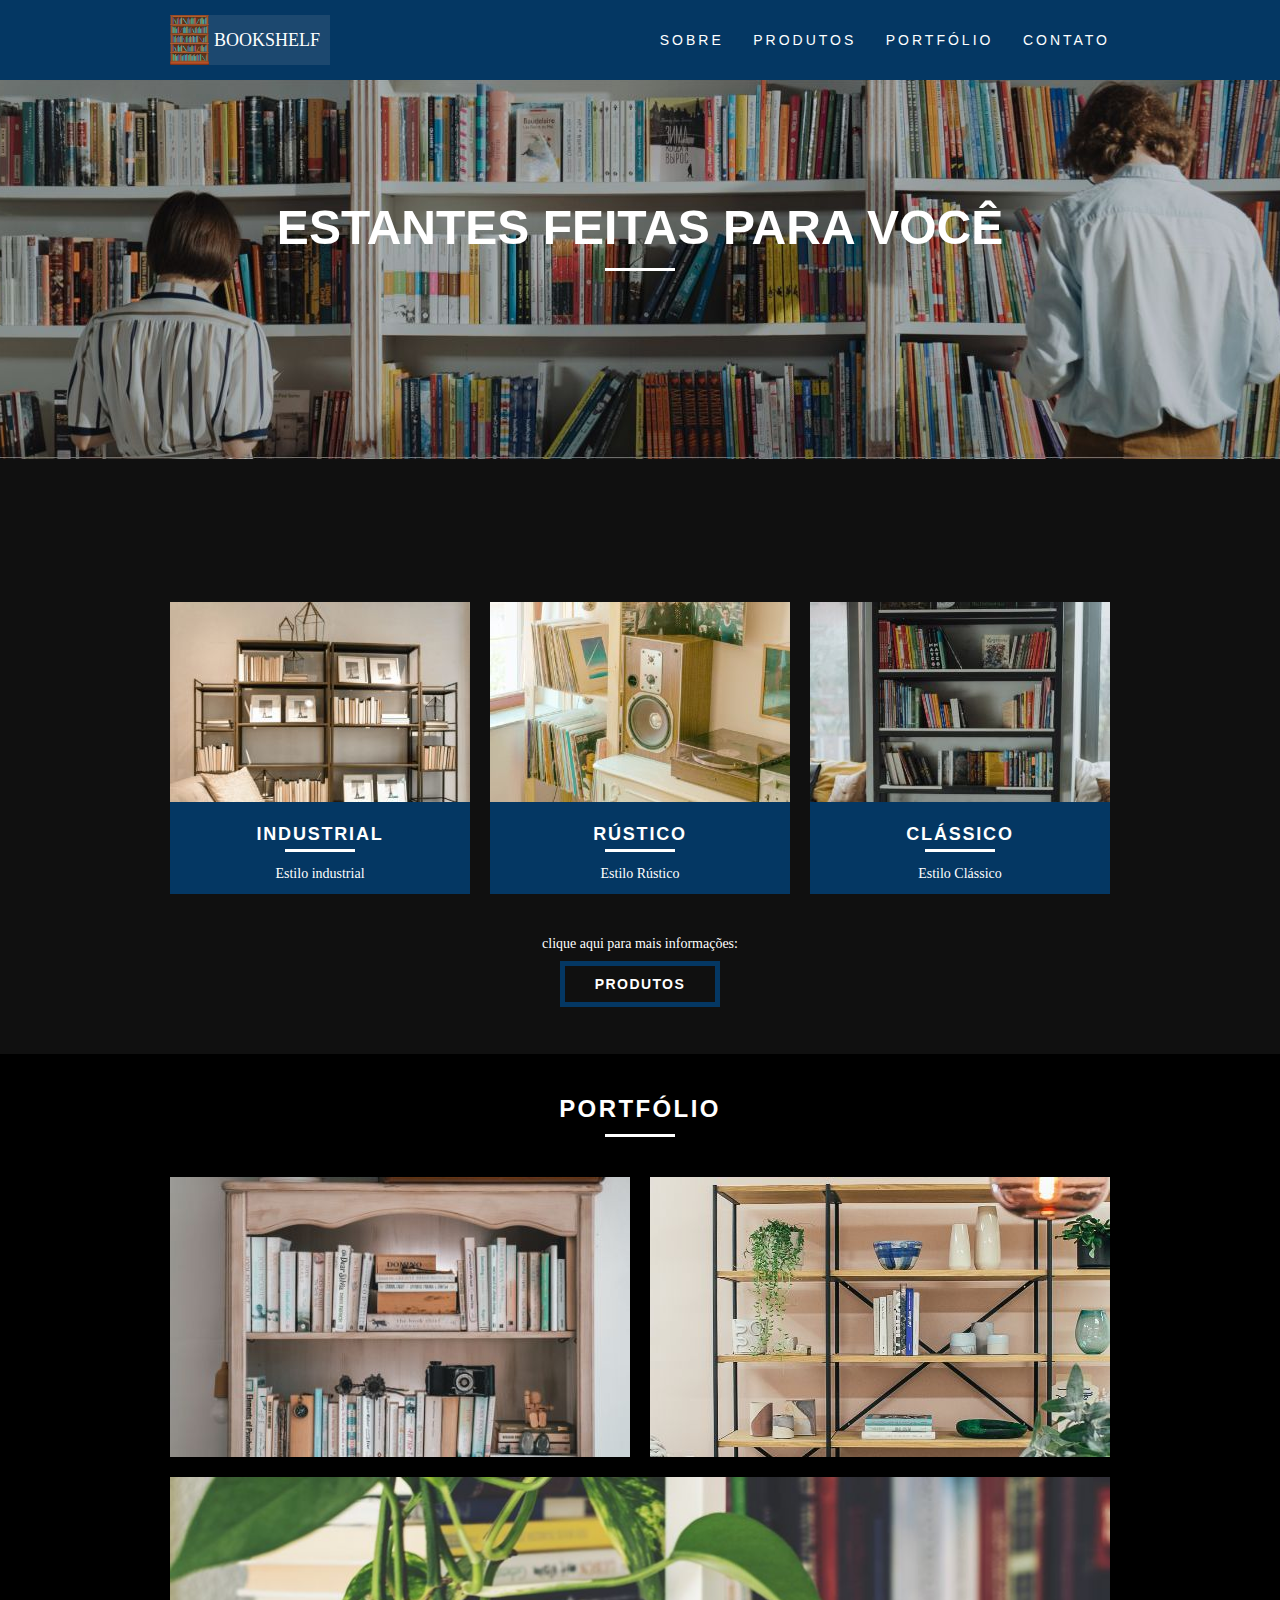
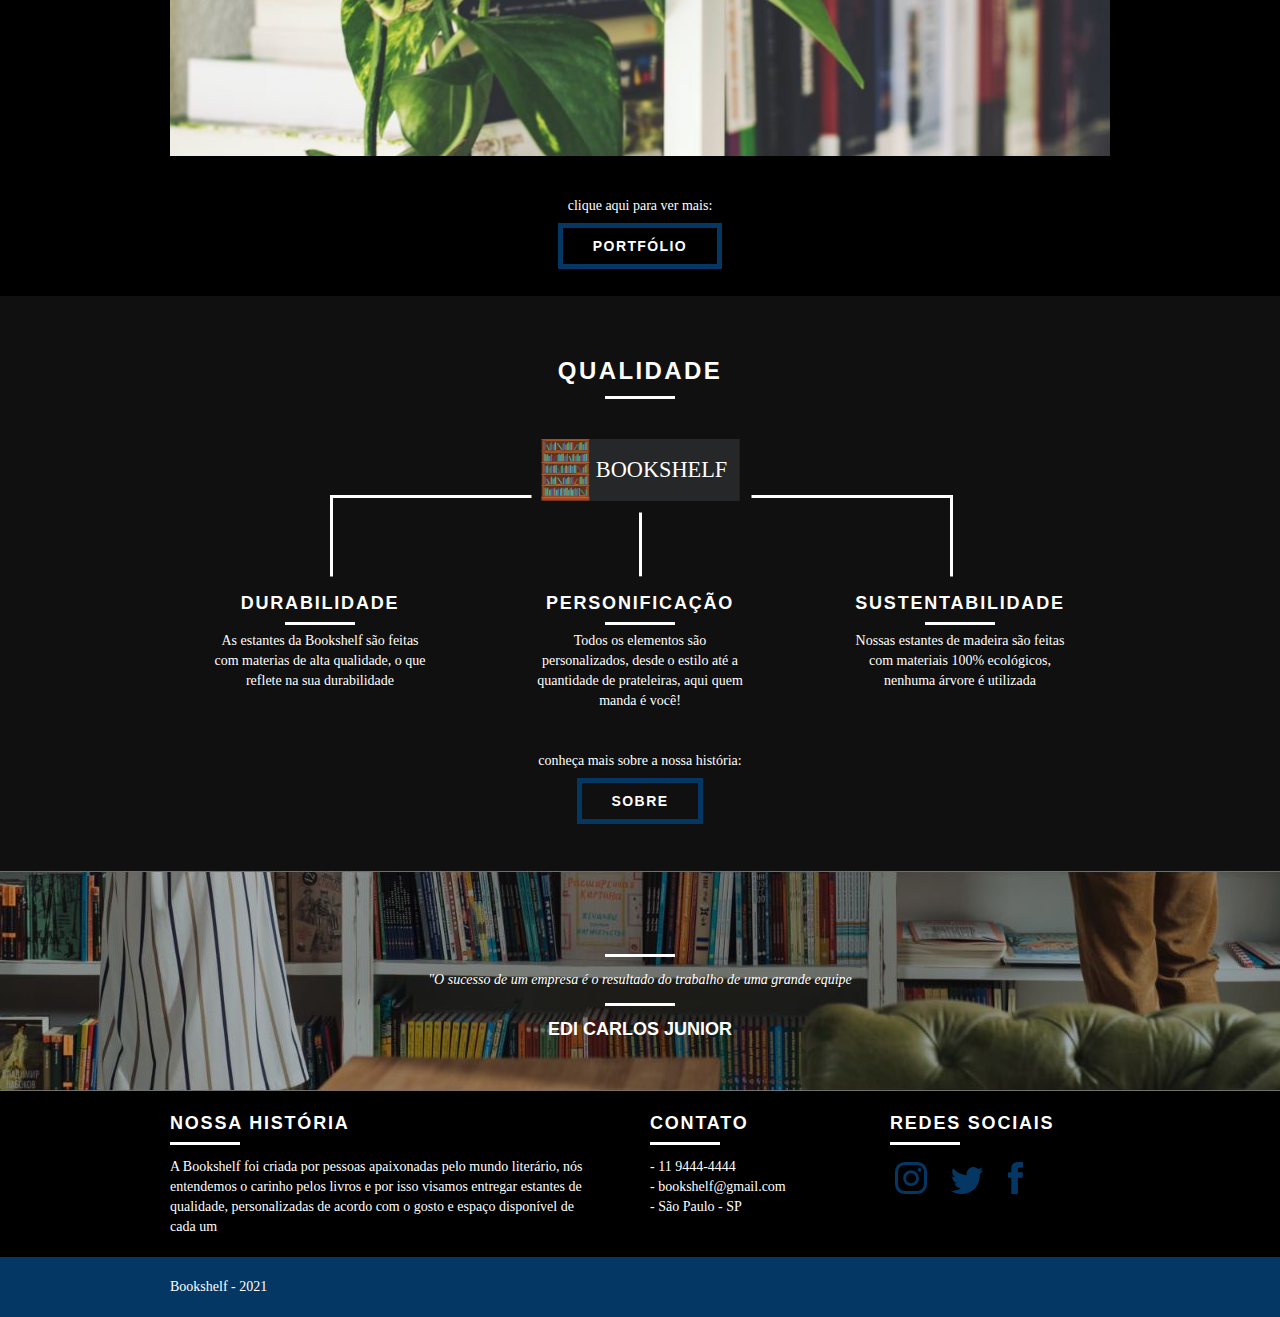
<file: index.html>
<!DOCTYPE html>
<html lang="pt-br">
<head>
    <meta charset="UTF-8">
    <title>Bookshelf - Estantes Personalizadas</title>
    <meta name="description" content="Aqui na Bookshelf você pode encomendar sua estante personalizada do seu jeitinho">
    
    <meta property="og:type" content="website"/>
    <meta property="og:title" content="Bookshelf - Estantes Personalizadas"/>"
    <meta property="og:description" content="Aqui na Bookshelf você pode encomendar sua estante personalizada do seu jeitinho"/>
    
    <meta name="viewport" content="width=device-width, inicial-scale=1">
    
    <link rel="shortcut icon" href="favicon.ico">

    <link rel="stylesheet" href="./css/style.css"/>
    <script>document.documentElement.classList.add("js");</script>
</head>
<body>
    <header class="header">
        <div class="container">
            <a href="index.html" class="grid-4">
             <img src="img/marca.svg" alt="Logo Bookshelf">
            </a>
            <nav class="grid-12 menu">
                <ul>
                    <li><a href="sobre.html">Sobre</a></li>
                    <li><a href="produtos.html">Produtos</a></li>
                    <li><a href="portfolio.html">Portfólio</a></li>
                    <li><a href="contato.html">Contato</a></li>
                </ul>
            </nav>
        </div>
    </header>
    <section class="introducao">
        <div class="container">
            <h1 data-anime="400">ESTANTES FEITAS PARA VOCÊ</h1>
            <a href="produtos.html" class="btn" data-anime="800">Orçamento</a>
        </div>
    </section>

    <section class="produ container">
        <h2 class="subtitulo" data-anime="1200">Produtos</h2>
            <ul class="produtosLista">
                <li class="grid-1-3">
                    <div class="produtosIcone">
                    <img src="img/home/industrial.jpg" alt="industrial">
                    </div>
                    <h3>Industrial</h3>
                    <p>Estilo industrial</p>
                </li>

                <li class="grid-1-3">
                    <div class="produtosIcone">
                    <img src="img/home/rustica3.jpg" alt="industrial">
                    </div>
                    <h3>Rústico</h3>
                    <p>Estilo Rústico</p>
                </li>

                <li class="grid-1-3">
                    <div class="produtosIcone">
                    <img src="img/home/classica2.jpg" alt="industrial">
                    </div>
                    <h3>Clássico</h3>
                    <p>Estilo Clássico</p>
                </li>
            </ul>
            <div class="fraseCall">
                <p>clique aqui para mais informações:</p>
                <a href="produtos.html" class="btn b2">Produtos</a>
            </div>
    </section>

    <section class="portfolio">
        <div class="container">
            <h2 class="subtitulo">Portfólio</h2>
            <ul>
                <li class="grid-8">
                    <img src="img/home/classica1.jpg" alt="Estante Clássica">
                </li>

                <li class="grid-8">
                    <img src="img/home/rustica2.jpg" alt="Estante Industrial">
                </li>

                <li class="imgEnd grid-16">
                    <img src="img/home/transition.jpg" alt="Estante Rústica">
                </li>
            </ul>
            <div class="fraseCall">
                <p>clique aqui para ver mais:</p>
                <a href="portfolio.html" class="btn b2">Portfólio</a>
            </div>
        </div>
    </section>

    <section class="qualidade container">
        <h2 class="subtitulo">qualidade</h2>
        <img src="img/marca.svg" class="logo2" alt="logo Bookshelf">
        <ul class="qualidadeLista">
            <li class="grid-1-3">
                <h3>Durabilidade</h3>
                <p>As estantes da Bookshelf são feitas com materias de alta qualidade, o que reflete na sua durabilidade</p>
            </li>
            <li class="grid-1-3">
                <h3>Personificação</h3>
                <p>Todos os elementos são personalizados, desde o estilo até a quantidade de prateleiras, aqui quem manda é você!</p>
            </li>
            <li class="grid-1-3">
                <h3>Sustentabilidade</h3>
                <p>Nossas estantes de madeira são feitas com materiais 100% ecológicos, nenhuma árvore é utilizada</p>
            </li>
        </ul>
        <div class="fraseCall">
            <p>conheça mais sobre a nossa história:</p>
            <a href="sobre.html" class="btn b2">Sobre</a>
        </div>
    </section>

    <section class="quebra">
        <blockquote class="quote container">
            <p>"O sucesso de um empresa é o resultado do trabalho de uma grande equipe</p>
            <cite>Edi Carlos Junior</cite>
        </blockquote>
    </section>

    <footer>
        <div class="footer">
            <div class="container">
                <div class="grid-8 historia">
                    <h3>Nossa História</h3>
                    <p>A Bookshelf foi criada por pessoas apaixonadas pelo mundo literário, nós entendemos o carinho pelos livros e por isso visamos entregar estantes de qualidade, personalizadas de acordo com o gosto e espaço disponível de cada um</p>
                </div>
                <div class="grid-4 contato">
                    <h3>Contato</h3>
                    <ul>
                        <li>- 11 9444-4444</li>
                        <li>- bookshelf@gmail.com</li>
                         <li>- São Paulo - SP</li>
                     </ul>
                 </div>

                 <div class="grid-4 rede">
                    <h3>Redes Sociais</h3>
                    <ul>
                         <li><a href="http://instagram.com" target="_blank"><img src="img/instagram.svg" alt="Instagram"></a></li>
                         <li><a href="http://twitter.com" target="_blank"><img src="img/twitter.svg" alt="Twitter"></a></li>
                         <li><a href="http://facebook.com" target="_blank"><img src="img/facebook.svg" alt="IFacebook"></a></li>
                    </ul>
                 </div>
            </div>
        </div>

        <div class="footerEnd">
            <div class="container">
                <p class="grid-16">Bookshelf - 2021</p>
            </div>
        </div>
    </footer>

    <script src="./js/simple-anime.js"></script>
    <script src="./js/script.js"></script>
</body>
</html>
</file>
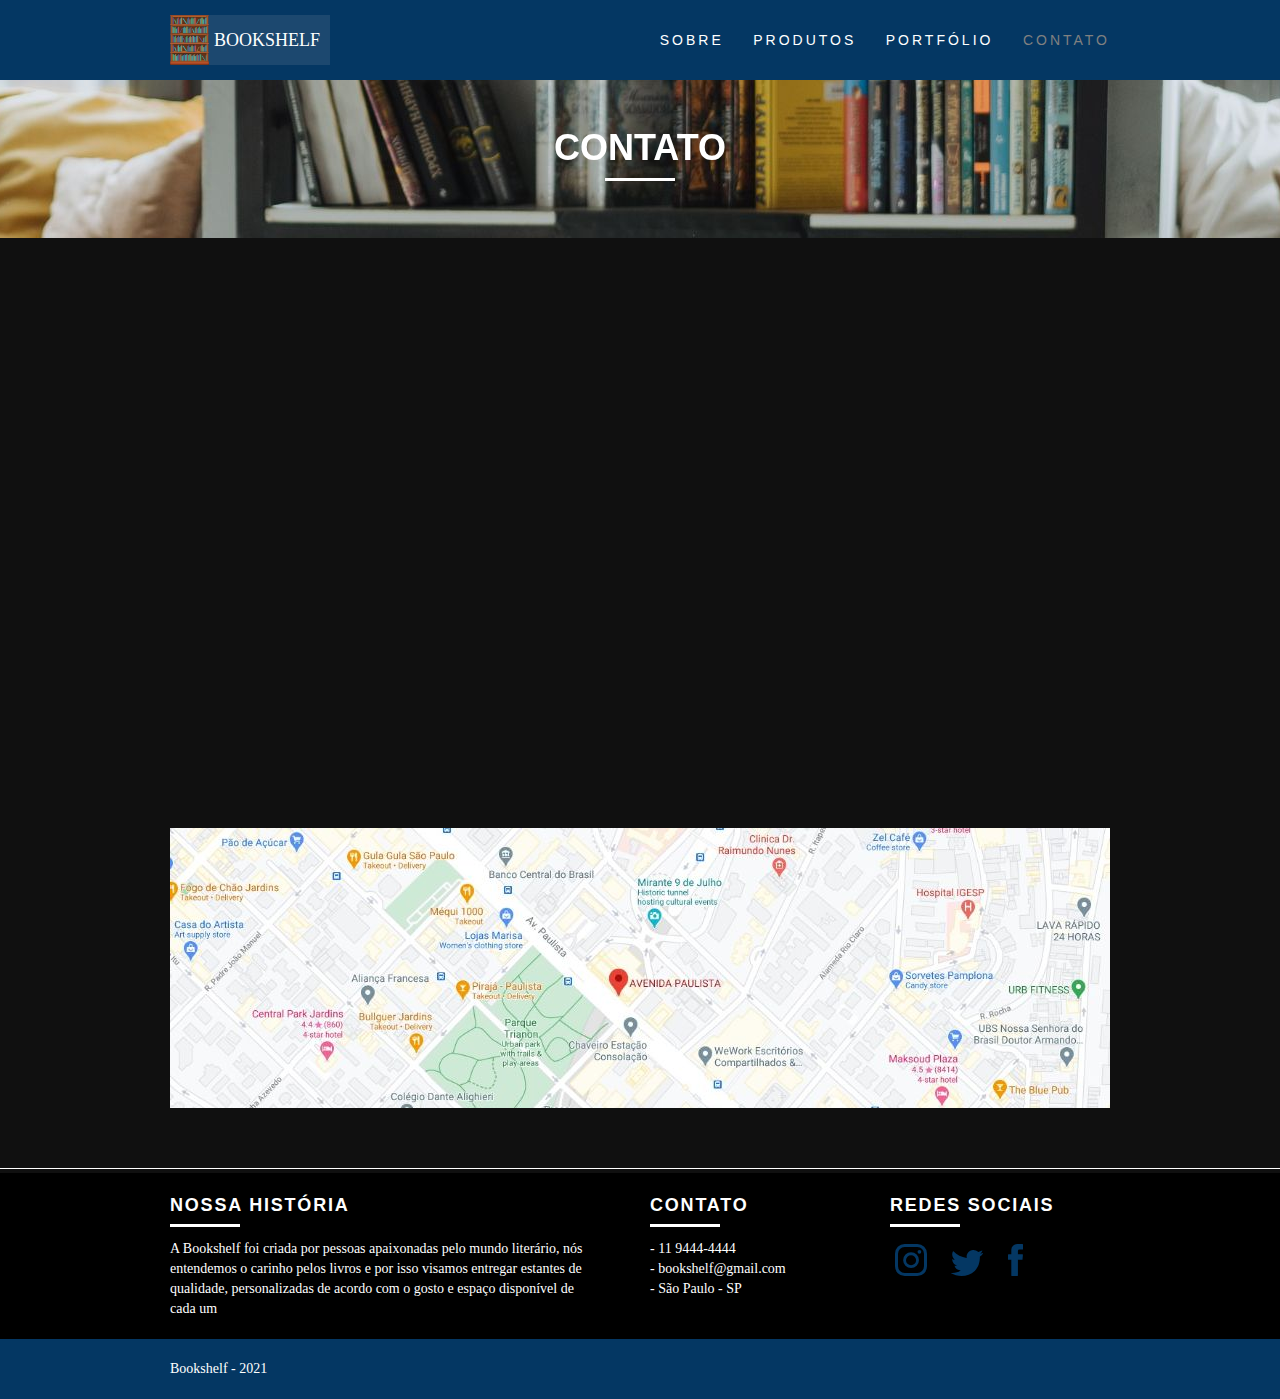
<file: contato.html>
<!DOCTYPE html>
<html lang="pt-br">
<head>
    <meta charset="UTF-8">
    <title>Bookshelf - Contato</title>

    <meta name="description" content="Aqui na Bookshelf você pode encomendar sua estante personalizada do seu jeitinho">
    
    <meta property="og:type" content="website"/>
    <meta property="og:title" content="Bookshelf - Estantes Personalizadas"/>"
    <meta property="og:description" content="Aqui na Bookshelf você pode encomendar sua estante personalizada do seu jeitinho"/>
    
    <meta name="viewport" content="width=device-width, inicial-scale=1">
    
    <link rel="shortcut icon" href="favicon.ico">
    
    <link rel="stylesheet" href="css/style.css"/>
    <script>document.documentElement.classList.add("js");</script>
</head>
<body>
    <header class="header">
        <div class="container">
            <a href="index.html" class="grid-4">
             <img src="img/marca.svg" alt="Logo Bookshelf">
            </a>
            <nav class="grid-12 menu">
                <ul>
                    <li><a href="sobre.html">Sobre</a></li>
                    <li><a href="produtos.html">Produtos</a></li>
                    <li><a href="portfolio.html">Portfólio</a></li>
                    <li><a href="contato.html" class="on">Contato</a></li>
                </ul>
            </nav>
        </div>
    </header>
    <section class="introducaoInterna">
        <div class="container">
            <h1 data-anime="400">CONTATO</h1>
        </div>
    </section>

<section class="contact container" data-anime="800">
        <form id="formOrc" class="contatoForm grid-8">
            <label for="nome">Nome</label>
            <input type="text" id="nome">

            <label for="email">E-mail</label>
            <input type="email" id="email">

            <label for="telefone">Telefone</label>
            <input type="text" id="telefone">

            <label for="mensagem">Mensagem</label>
            <textarea id="mensagem"></textarea>

            <button type="submit" class="btn"> Enviar</button>
        </form>
        <div class="Dados grid-8">
            <h3>Dados</h3>
            <span>+55 11 9444-4444</span>
            <span class="spanEmail">bookshelf@gmail.com</span>

           <span>Avenida Paulista</span>
           <span class="sp">São Paulo - SP - Brasil</span>

           <h3>Redes Sociais</h3>
           <ul>
                <li><a href="http://instagram.com" target="_blank"><img src="img/instagram.svg" alt="Instagram"></a></li>
                <li><a href="http://twitter.com" target="_blank"><img src="img/twitter.svg" alt="Twitter"></a></li>
                <li><a href="http://facebook.com" target="_blank"><img src="img/facebook.svg" alt="IFacebook"></a></li>
           </ul>
        </div>
</section>

    <section class="container mapa">
        <a href="https://www.google.com.br/maps" target="_blank" class="grid-16"><img src="img/contato/maps.jpg" alt="Localização Bookshelf"></a>
    </section>

    <footer class="line">
        <div class="footer">
            <div class="container">
                <div class="grid-8 historia">
                    <h3>Nossa História</h3>
                    <p>A Bookshelf foi criada por pessoas apaixonadas pelo mundo literário, nós entendemos o carinho pelos livros e por isso visamos entregar estantes de qualidade, personalizadas de acordo com o gosto e espaço disponível de cada um</p>
                </div>
                <div class="grid-4 contato">
                    <h3>Contato</h3>
                    <ul>
                        <li>- 11 9444-4444</li>
                        <li>- bookshelf@gmail.com</li>
                         <li>- São Paulo - SP</li>
                     </ul>
                 </div>

                 <div class="grid-4 rede">
                    <h3>Redes Sociais</h3>
                    <ul>
                         <li><a href="http://instagram.com" target="_blank"><img src="img/instagram.svg" alt="Instagram"></a></li>
                         <li><a href="http://twitter.com" target="_blank"><img src="img/twitter.svg" alt="Twitter"></a></li>
                         <li><a href="http://facebook.com" target="_blank"><img src="img/facebook.svg" alt="IFacebook"></a></li>
                    </ul>
                 </div>
            </div>
        </div>

        <div class="footerEnd">
            <div class="container">
                <p class="grid-16">Bookshelf - 2021</p>
            </div>
        </div>
    </footer>

    
    <script src="./js/simple-anime.js"></script>
    <script src="./js/script.js"></script>
</body>
</html>
</file>
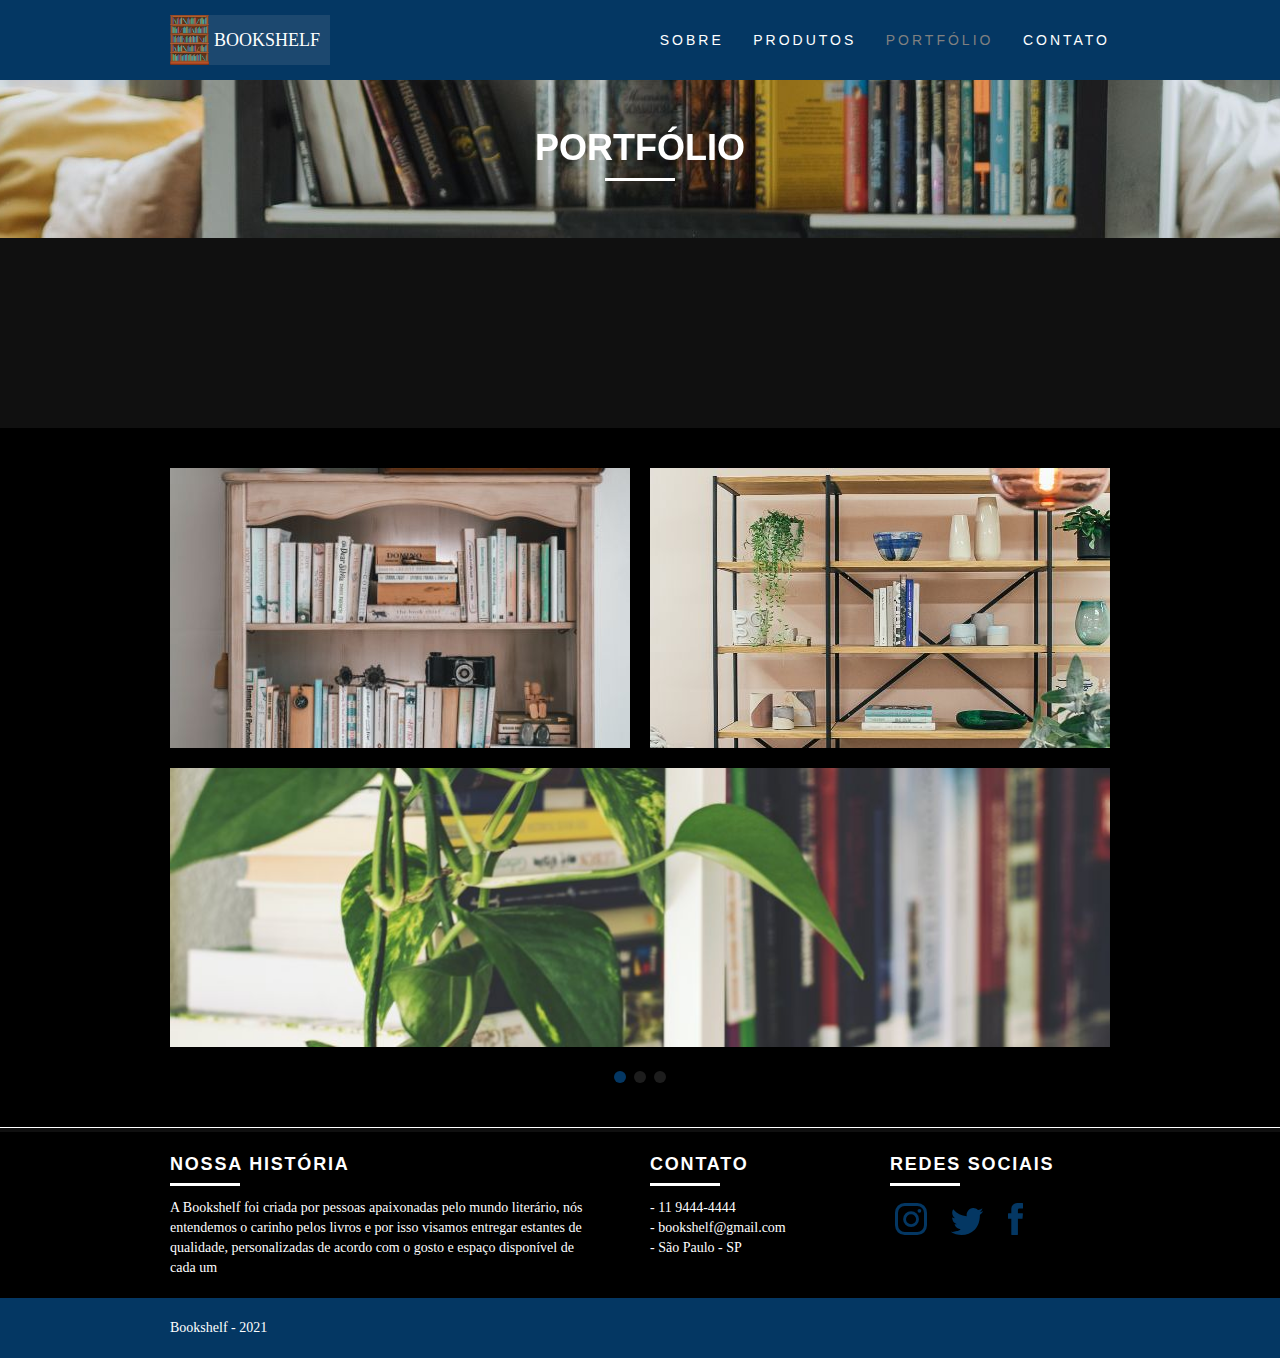
<file: portfolio.html>
<!DOCTYPE html>
<html lang="pt-br">
<head>
    <meta charset="UTF-8">
    <title>Bookshelf - Portfólio</title>

    <meta name="description" content="Aqui na Bookshelf você pode encomendar sua estante personalizada do seu jeitinho">
    
    <meta property="og:type" content="website"/>
    <meta property="og:title" content="Bookshelf - Estantes Personalizadas"/>"
    <meta property="og:description" content="Aqui na Bookshelf você pode encomendar sua estante personalizada do seu jeitinho"/>
    
    <meta name="viewport" content="width=device-width, inicial-scale=1">
    
    <link rel="shortcut icon" href="favicon.ico">


    <link rel="stylesheet" href="css/style.css"/>
    <script>document.documentElement.classList.add("js");</script>
</head>
<body>
    <header class="header">
        <div class="container">
            <a href="index.html" class="grid-4">
             <img src="img/marca.svg" alt="Logo Bookshelf">
            </a>
            <nav class="grid-12 menu">
                <ul>
                    <li><a href="sobre.html">Sobre</a></li>
                    <li><a href="produtos.html">Produtos</a></li>
                    <li><a href="portfolio.html" class="on">Portfólio</a></li>
                    <li><a href="contato.html">Contato</a></li>
                </ul>
            </nav>
        </div>
    </header>
    <section class="introducaoInterna">
        <div class="container">
            <h1 data-anime="400">PORTFÓLIO</h1>
        </div>
    </section>

    <section class="container" data-slide="quote" data-anime="800">
        <blockquote class="frase">
            <p>"As estantes tem alta qualidade, são realmente personalizáveis e o atendimento é sempre excelente!"</p>
            <cite>Barbaba</cite>
        </blockquote>

        <blockquote class="frase">
            <p>"Já encomendei várias estantes com a Bookshelf e não tenho do que reclamar! Já estou me organizando para comprar mais, adoro a ideia da empresa."</p>
            <cite>Alan</cite>
        </blockquote>

        <blockquote class="frase">
            <p>"Tenho 2 estantes clássicas e amo demais! A qualidade é maravilhosa e duram mesmo, não são fracas ou moles como aquelas mais baratinhas que se encontra por aí"</p>
            <cite>Steve</cite>
        </blockquote>
    </section>

    <section class="portfolio port">
        <div class="container" data-slide="portfolio">
            <ul>
                <li class="grid-8">
                    <img src="img/home/classica1.jpg" alt="Estante Clássica">
                </li>

                <li class="grid-8">
                    <img src="img/home/rustica2.jpg" alt="Estante Industrial">
                </li>

                <li class="imgEnd grid-16">
                    <img src="img/home/transition.jpg" alt="Estante Rústica">
                </li>
            </ul>

            <ul>
                <li class="grid-8">
                    <img src="img/home/rustica2.jpg" alt="Estante Industrial">
                </li>

                <li class="grid-8">
                    <img src="img/home/classica1.jpg" alt="Estante Clássica">
                </li>

                <li class="imgEnd grid-16">
                    <img src="img/home/transition.jpg" alt="Estante Rústica">
                </li>
            </ul>

            <ul>
                <li class="grid-8">
                    <img src="img/home/classica1.jpg" alt="Estante Clássica">
                </li>

                <li class="grid-8">
                    <img src="img/home/rustica2.jpg" alt="Estante Rústica">
                </li>

                <li class="imgEnd grid-16">
                    <img src="img/produtos/classica2.jpg" alt="Estante Industrial">
                </li>
            </ul>
        </div>
    </section>


    <footer class="line">
        <div class="footer">
            <div class="container">
                <div class="grid-8 historia">
                    <h3>Nossa História</h3>
                    <p>A Bookshelf foi criada por pessoas apaixonadas pelo mundo literário, nós entendemos o carinho pelos livros e por isso visamos entregar estantes de qualidade, personalizadas de acordo com o gosto e espaço disponível de cada um</p>
                </div>
                <div class="grid-4 contato">
                    <h3>Contato</h3>
                    <ul>
                        <li>- 11 9444-4444</li>
                        <li>- bookshelf@gmail.com</li>
                         <li>- São Paulo - SP</li>
                     </ul>
                 </div>

                 <div class="grid-4 rede">
                    <h3>Redes Sociais</h3>
                    <ul>
                         <li><a href="http://instagram.com" target="_blank"><img src="img/instagram.svg" alt="Instagram"></a></li>
                         <li><a href="http://twitter.com" target="_blank"><img src="img/twitter.svg" alt="Twitter"></a></li>
                         <li><a href="http://facebook.com" target="_blank"><img src="img/facebook.svg" alt="IFacebook"></a></li>
                    </ul>
                 </div>
            </div>
        </div>

        <div class="footerEnd">
            <div class="container">
                <p class="grid-16">Bookshelf - 2021</p>
            </div>
        </div>
    </footer>
    
    <script src="./js/simple-anime.js"></script>
    <script src="./js/simple-slide.js"></script>
    <script src="./js/script.js"></script>
</body>
</html>
</file>
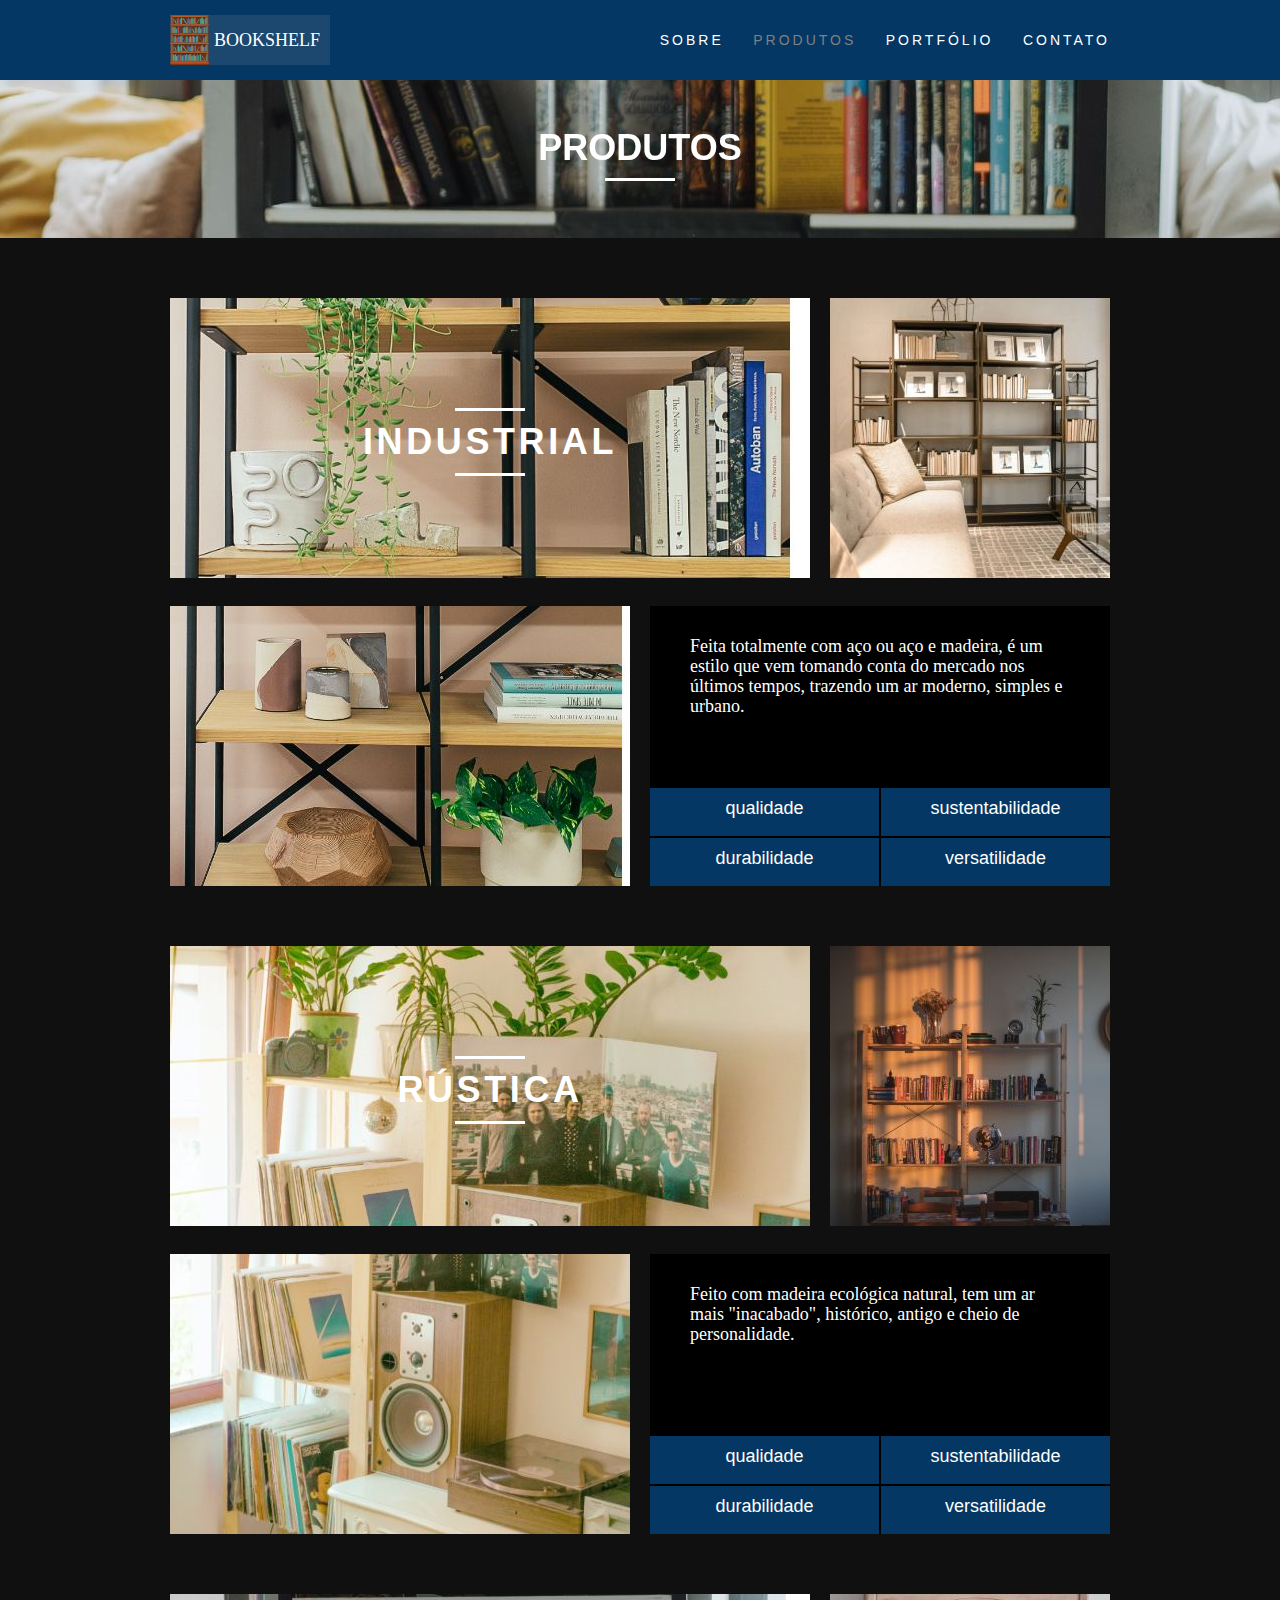
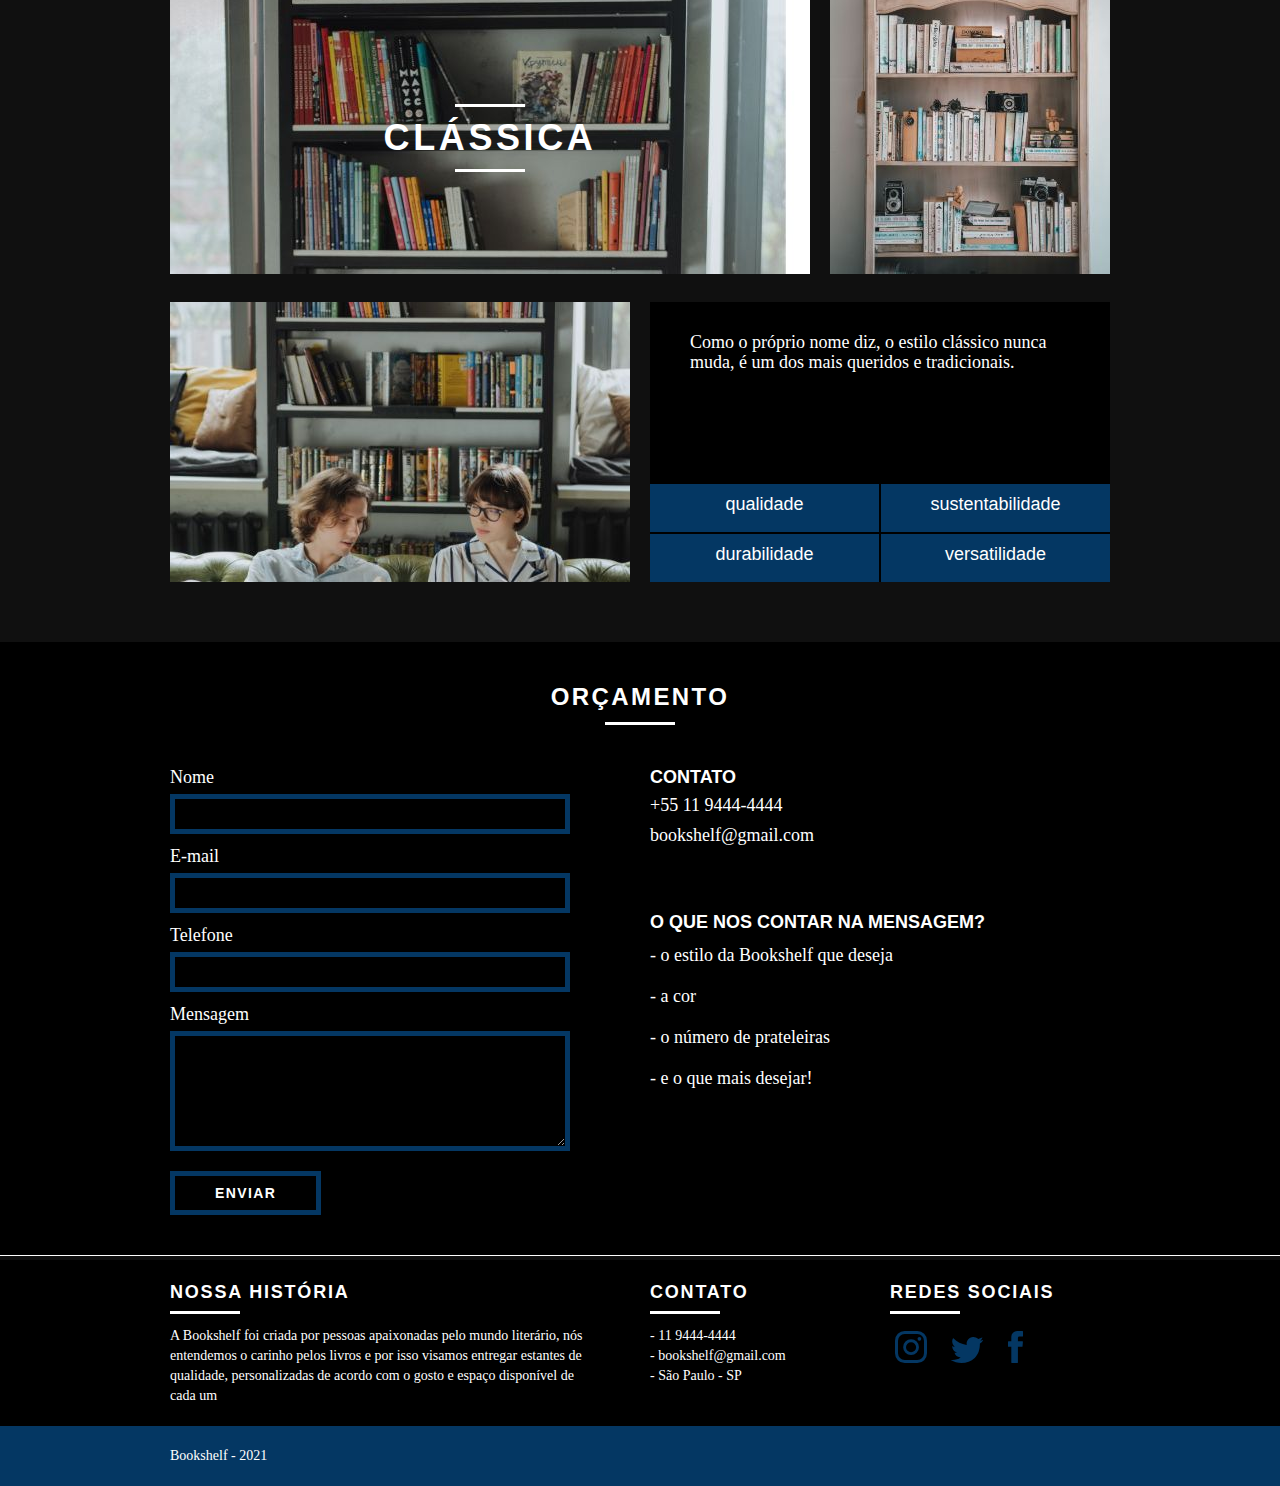
<file: produtos.html>
<!DOCTYPE html>
<html lang="pt-br">
<head>
    <meta charset="UTF-8">
    <title>Bookshelf - Produtos</title>

    <meta name="description" content="Aqui na Bookshelf você pode encomendar sua estante personalizada do seu jeitinho">
    
    <meta property="og:type" content="website"/>
    <meta property="og:title" content="Bookshelf - Estantes Personalizadas"/>"
    <meta property="og:description" content="Aqui na Bookshelf você pode encomendar sua estante personalizada do seu jeitinho"/>
    
    <meta name="viewport" content="width=device-width, inicial-scale=1">
    
    <link rel="shortcut icon" href="favicon.ico">

    <link rel="stylesheet" href="css/style.css"/>
    <script>document.documentElement.classList.add("js");</script>
</head>
<body>
    <header class="header">
        <div class="container">
            <a href="index.html" class="grid-4">
             <img src="img/marca.svg" alt="Logo Bookshelf">
            </a>
            <nav class="grid-12 menu">
                <ul>
                    <li><a href="sobre.html">Sobre</a></li>
                    <li><a href="produtos.html" class="on">Produtos</a></li>
                    <li><a href="portfolio.html">Portfólio</a></li>
                    <li><a href="contato.html">Contato</a></li>
                </ul>
            </nav>
        </div>
    </header>
    <section class="introducaoInterna">
        <div class="container">
            <h1 data-anime="400">PRODUTOS</h1>
        </div>
    </section>

   <section class="container prod">
        <div class="grid-11">
            <img src="img/produtos/rustica.jpg" alt="industrial 1">
            <h2>Industrial</h2>
        </div>
        <div class="grid-5 ind1">
            <img src="img/produtos/industrial.jpg" alt="industrial 2">
        </div>
        <div class="grid-8 ind2">
            <img src="img/produtos/rustica-1.jpg" alt="industrial 2">
        </div>
        <div class="grid-8 ind3">
            <p>Feita totalmente com aço ou aço e madeira, é um estilo que vem tomando conta do mercado nos últimos tempos, trazendo um ar moderno, simples e urbano.</p>
        <ul>
            <li>qualidade</li>
            <li>sustentabilidade</li>
            <li>durabilidade</li>
            <li>versatilidade</li>
        </ul>
        </div>
   </section>

<section class="container prod">
    <div class="grid-11">
        <img src="img/produtos/rustica3.jpg" alt="rústica 1">
        <h2>Rústica</h2>
    </div>
    <div class="grid-5 ind1">
        <img src="img/produtos/rustica4.jpg" alt="rústica 2">
    </div>
    <div class="grid-8 ind2">
        <img src="img/produtos/rustica-2.jpg" alt="rústica 2">
    </div>
    <div class="grid-8 ind3">
        <p>Feito com madeira ecológica natural, tem um ar mais "inacabado", histórico, antigo e cheio de personalidade.</p>
    <ul>
        <li>qualidade</li>
        <li>sustentabilidade</li>
        <li>durabilidade</li>
        <li>versatilidade</li>
    </ul>
    </div>
</section>

<section class="container prod">
    <div class="grid-11">
        <img src="img/produtos/classica-1.jpg" alt="clássica 1">
        <h2>Clássica</h2>
    </div>
    <div class="grid-5 ind1">
        <img src="img/produtos/classica1.jpg" alt="clássica 2">
    </div>
    <div class="grid-8 ind2">
        <img src="img/produtos/classica-2.jpg" alt="clássica 2">
    </div>
    <div class="grid-8 ind3">
        <p>Como o próprio nome diz, o estilo clássico nunca muda, é um dos mais queridos e tradicionais.</p>
    <ul>
        <li>qualidade</li>
        <li>sustentabilidade</li>
        <li>durabilidade</li>
        <li>versatilidade</li>
    </ul>
    </div>
</section>

<section class="orcamento">
    <div class="container">
        <h2 class="subtitulo">Orçamento</h2>
        <form id="formOrc" class=" form grid-8">
            <label for="nome">Nome</label>
            <input type="text" id="nome">

            <label for="email">E-mail</label>
            <input type="email" id="email">

            <label for="telefone">Telefone</label>
            <input type="text" id="telefone">

            <label for="mensagem">Mensagem</label>
            <textarea id="mensagem"></textarea>

            <button type="submit" class="btn"> Enviar</button>
        </form>
        <div class="dados grid-8">
            <h3>Contato</h3>
            <span>+55 11 9444-4444</span>
            <span class="spanEmail">bookshelf@gmail.com</span>

            <h3>O que nos contar na mensagem?</h3>
           <ul>
               <Li>- o estilo da Bookshelf que deseja</Li>
               <li>- a cor</li>
               <li>- o número de prateleiras</li>
               <li>- e o que mais desejar!</li>
           </ul>
        </div>
    </div>
</section>
    <footer class="line">
        <div class="footer">
            <div class="container">
                <div class="grid-8 historia">
                    <h3>Nossa História</h3>
                    <p>A Bookshelf foi criada por pessoas apaixonadas pelo mundo literário, nós entendemos o carinho pelos livros e por isso visamos entregar estantes de qualidade, personalizadas de acordo com o gosto e espaço disponível de cada um</p>
                </div>
                <div class="grid-4 contato">
                    <h3>Contato</h3>
                    <ul>
                        <li>- 11 9444-4444</li>
                        <li>- bookshelf@gmail.com</li>
                         <li>- São Paulo - SP</li>
                     </ul>
                 </div>

                 <div class="grid-4 rede">
                    <h3>Redes Sociais</h3>
                    <ul>
                         <li><a href="http://instagram.com" target="_blank"><img src="img/instagram.svg" alt="Instagram"></a></li>
                         <li><a href="http://twitter.com" target="_blank"><img src="img/twitter.svg" alt="Twitter"></a></li>
                         <li><a href="http://facebook.com" target="_blank"><img src="img/facebook.svg" alt="IFacebook"></a></li>
                    </ul>
                 </div>
            </div>
        </div>

        <div class="footerEnd">
            <div class="container">
                <p class="grid-16">Bookshelf - 2021</p>
            </div>
        </div>
    </footer>

    
    <script src="./js/simple-anime.js"></script>
    <script src="./js/script.js"></script>
</body>
</html>
</file>
<file: css/style.css>
/* ==========================================================================
   Reset
   ========================================================================== */

/**
 * Remove anchor text-decoration
 */ 

 a {
	text-decoration: none;
}

/**
 * Remove list-style
 */ 

ol, ul {
	list-style: none;
}

html, body, div, span, iframe, h1, h2, h3, h4, h5, h6, p, blockquote, a, em, img, dl, dt, dd, ol, ul, li, fieldset, form, label, legend, article, footer, header, nav, section, main {
	margin: 0;
	padding: 0;
	border: 0;
	vertical-align: baseline;
}

h1, h2, h3, h4, h5, h6, p, a, ul {
	font-size: 1em;
	font-weight: normal;
}

/*GRID*/

*, *:before, *:after {
    -webkit-box-sizing: border-box; 
    -moz-box-sizing: border-box; 
    box-sizing: border-box;
  }
  
  .container {
      width: 960px;
      margin: 0 auto;
      padding: 0px;
      position: relative;
  }
  
  .container:after, .container:before {
      content: " ";
      display: table;
  }
  
  .container:after {
      clear: both;
  }
  
  .grid-1, .grid-2, .grid-3, .grid-4, .grid-5, .grid-6, .grid-7, .grid-8, .grid-9, .grid-10, .grid-11, .grid-12, .grid-13, .grid-14, .grid-15, .grid-16, .grid-1-3 {
      float: left;
      margin-left: 10px;
      margin-right: 10px;
  }
  
  .grid-1 	{width: 40px;}
  .grid-2 	{width: 100px;}
  .grid-3 	{width: 160px;}
  .grid-4 	{width: 220px;}
  .grid-5 	{width: 280px;}
  .grid-6 	{width: 340px;}
  .grid-7 	{width: 400px;}
  .grid-8 	{width: 460px;}
  .grid-9 	{width: 520px;}
  .grid-10 	{width: 580px;}
  .grid-11 	{width: 640px;}
  .grid-12 	{width: 700px;}
  .grid-13 	{width: 760px;}
  .grid-14 	{width: 820px;}
  .grid-15 	{width: 880px;}
  .grid-16 	{width: 940px;}
  .grid-1-3	{width: 300px;}
  
  @media only screen and (min-width: 788px) and (max-width: 979px) {
      .container {
          width: 768px;
      }
  
  .grid-1 	{width: 28px;}
  .grid-2 	{width: 76px;}
  .grid-3 	{width: 124px;}
  .grid-4 	{width: 172px;}
  .grid-5 	{width: 220px;}
  .grid-6 	{width: 268px;}
  .grid-7 	{width: 316px;}
  .grid-8 	{width: 364px;}
  .grid-9 	{width: 412px;}
  .grid-10 	{width: 460px;}
  .grid-11 	{width: 508px;}
  .grid-12 	{width: 556px;}
  .grid-13 	{width: 604px;}
  .grid-14 	{width: 652px;}
  .grid-15 	{width: 700px;}
  .grid-16 	{width: 748px;}
  .grid-1-3	{width: 236px;}
  }
  
  @media only screen and (max-width: 787px) {
      .container {
          width: 300px;
      }
  
      .grid-1, .grid-2, .grid-3, .grid-4, .grid-5, .grid-6, .grid-7, .grid-8, .grid-9, .grid-10, .grid-11, .grid-12, .grid-13, .grid-14, .grid-15, .grid-16, .grid-1-3 {
          width: 300px;
          margin: 0 0 20px 0;
          float: none;
      }
  
  }

/*STYLE*/

body {
    font-family: Arial, Helvetica, sans-serif;
    background-color: #101010;
}

p {
    font-family: Georgia, 'Times New Roman', Times, serif;
    font-size: 14px;
    line-height: 20px;
    color: white;
}

img {
    display: block;
    max-width: 100%;
}

h1,h2,h3 {
    color: white;
}

.btn {
    border: 5px solid #043763;
    padding: 10px 30px;
    color: white;
    font-size: 14px;
    line-height: 20px;
    letter-spacing: .1em;
    text-transform: uppercase;
    font-weight: bold;
}

.btn:hover {
    background-color: #043763;
}

.subtitulo {
    font-size: 24px;
    line-height: 30px;
    font-weight: bold;
    letter-spacing: .1em;
    text-transform: uppercase;
    text-align: center;
}

.subtitulo::after {
    content: "";
    display: block;
    width: 70px;
    height: 3px;
    background-color: white;
    margin: 10px auto;
    margin-bottom: 40px;
}

.header {
    position: fixed;
    top: 0;
    width: 100%;
    background-color: #043763;
    padding: 15px 0;
    z-index: 10;
}

.menu {
    text-align: right;
}

.menu:hover {
    font-weight: bold;
}

.menu ul li {
    display: inline-block;
    margin-left: 25px;
    margin-top: 15px;
}

.menu ul li a {
    color: white;
    text-transform: uppercase;
    letter-spacing: 3px;
    font-size: 14px;
    line-height: 20px;
    padding: 10px 0;
}

.menu ul li a.on {
    color: gray;
}

.introducao {
    width: 100%;
    height: 381px;
    background: url("../img/home/fotoHeader.jpg") no-repeat center;
    background-size: cover;
    margin-top: 60px;
    text-align: center;
    padding-top: 120px;
}

.introducao h1 {
    font-size: 48px;
    line-height: 60px;
    color: white;
    font-weight: bold;
}

.introducao h1::after {
    content: "";
    display: block;
    width: 70px;
    height: 3px;
    background-color: white;
    margin: 10px auto;
    margin-bottom: 80px;
}

.introducaoInterna {
    width: 100%;
    margin-top: 60px;
    height: 160px;
    background: url("../img/sobre/classica2.jpg") no-repeat center;
    background-size: cover;
}

.introducaoInterna h1 {
    font-size: 36px;
    line-height: 40px;
    text-align: center;
    margin-top: 50px;
    color: white;
    font-weight: bold;
}

.introducaoInterna h1::after {
    content: "";
    display: block;
    width: 70px;
    height: 3px;
    background-color: white;
    margin: 10px auto;
    margin-bottom: 80px;
}

.produ {
    padding: 60px 0;
    text-align: center;
}

.produtosLista li h3 {
    font-weight: bold;
    font-size: 18px;
    line-height: 25px;
    text-transform: uppercase;
    letter-spacing: .1em;
    margin-top: 20px;
}

.produtosLista li h3::after {
    content: "";
    display: block;
    width: 70px;
    height: 3px;
    background-color: white;
    margin: 2px auto;
}

.produtosLista li p {
    padding: 10px;
}
.produtosLista li {
    background-color: #043763;
}

.fraseCall {
    padding-top: 40px;
    text-align: center;
    clear: both;
}

.fraseCall p {
    margin-bottom: 20px;
}

.portfolio {
    width: 100%;
    background-color: black;
    padding: 40px 0;
}

.imgEnd {
    margin-top: 20px;
}


.qualidade {
    padding: 60px 0;
}

.qualidade::after {
    content: "";
    width: 634px;
    height: 83px;
    display: block;
    background: url("../img/linhas.svg") no-repeat center;
    position: absolute;
    top: 199px;
    right: 162px;
    z-index: -1;
}

.qualidade img {
    margin: 0 auto;
}

.qualidadeLista li {
    text-align: center;
    padding: 0 40px;
    margin-top: 70px;
}

.qualidadeLista li h3 {
    font-weight: bold;
    font-size: 18px;
    line-height: 25px;
    text-transform: uppercase;
    letter-spacing: .1em;
    margin-top: 20px;
}

.qualidadeLista li h3::after {
    content: "";
    display: block;
    width: 70px;
    height: 3px;
    background-color: white;
    margin: 6px auto;
}

.logo2 {
    width: 199px;
    height: 62px;
}

.quebra {
    width: 100%;
    height: 220px;
    background: url("../img/home/fotoFiltroFooter.jpg") no-repeat center;
    background-size: center;
    text-align: center;
}

.quote {
    padding-top: 70px;
    color: white;
}

.quote p {
    font-style: italic;
    font-size: 14px;
    line-height: 20px;
}

.quote cite {
    font-style: normal;
    font-weight: bold;
    font-size: 18px;
    text-transform: uppercase;
}

.quote p::after, .quote p::before {
    content: "";
    display: block;
    width: 70px;
    height: 3px;
    background-color: white;
    margin: 13px auto;
}

.footer {
    width: 100%;
    background-color: black;
    padding: 20px 0;
    color: white;
}

.footer h3 {
    font-size: 18px;
    line-height: 25px;
    text-transform: uppercase;
    letter-spacing: .1em;
    font-weight: bold;
}

.footer h3:after {
    content: "";
    display: block;
    width: 70px;
    height: 3px;
    background-color: white;
    margin: 6px 0 12px 0;
}

.historia {
    padding-right: 40px;
}

.contato ul li {
    font-size: 14px;
    line-height: 20px;
    font-family: Georgia, 'Times New Roman', Times, serif;
}

.rede ul li{
    display: inline-block;
    margin-right: 10px;
}

.rede ul li a {
    display: block;
    padding: 5px;
}

.rede ul li a:hover {
    background-color: white;
}

.footerEnd {
    width: 100%;
    background-color: #043763;
    padding: 20px 0;
}

/*Slide JavaScript */
[data-slide] {
    position: relative;
  }
  [data-slide] > * {
    position: absolute;
    top: 0px;
    opacity: 0;
  }
  [data-slide] > .active {
    position: relative;
    opacity: 1;
    transition: opacity 500ms;
    z-index: 1;
  }

  /*Nav estilo*/
  .js [data-slide-nav] {
      display: block;
      text-align: center;
      margin-top: 20px;
  }

  .js [data-slide-nav] button {
    cursor: pointer;
    display: inline-block;
    width: 12px;
    height: 12px;
    margin: 4px;
    border: none;
    padding: 0px;
    border-radius: 6px;
    text-indent: -99px;
    overflow: hidden;
    background: #1d1d1d;
  }

  .js [data-slide-nav] button.active {
      background: #043763;
  }

  .js [data-anime] {
      opacity: 0;
      transform: translate3d(0, -20px, 0)
  }

  .js .anime {
    opacity: 1;
    transform: translate3d(0, 0, 0);
    transition: opacity 800ms, transform 800ms;
}

/*SOBRE*/

.missao {
    padding: 60px 0px;
    color: white;
}

.missao h2 {
    font-size: 24px;
    line-height: 30px;
    margin-bottom: 5px;
    text-transform: uppercase;
}

.missao p {
    font-size: 18px;
    line-height: 25px;
    padding-right: 60px;
}

.missao h2:after {
    content: "";
    display: block;
    width: 70px;
    height: 3px;
    background-color: white;
    margin: 6px 0 12px 0;
}

.missao ul li {
    font-family: Georgia, 'Times New Roman', Times, serif;
    font-size: 18px;
    line-height: 30px;
}

.equipe {
    padding-top: 90px;
}

.qualidade2 {
    padding: 60px 0;
    overflow: auto;
}

.qualidade2::after {
    content: "";
    width: 634px;
    height: 83px;
    display: block;
    background: url("../img/linhas.svg") no-repeat center;
    position: absolute;
    top: 105px;
    right: 162px;
    z-index: -1;
}

.qualidade2 img {
    margin: 0 auto;
}

/*PRODUTOS*/

.prod {
    padding-top: 60px;
}

.prod h2 {
    font-size: 36px;
    text-transform: uppercase;
    letter-spacing: .1em;
    text-align: center;
    font-weight: bold;
    position: relative;
    top: -160px;
    margin-bottom: -70px;
}

.prod h2::after {
    content: "";
    display: block;
    width: 70px;
    height: 3px;
    background-color: white;
    margin: 10px auto;
    margin-bottom: 40px;
}

.prod h2::before {
    content: "";
    display: block;
    width: 70px;
    height: 3px;
    background-color: white;
    margin: 10px auto;
    margin-bottom: 10px;
    margin-top: -10px;
}

.ind3 {
    background-color: black;
    height: 280px;
}

.ind3 p {

    font-size: 18px;
    line-height: 20px;
    padding: 30px 40px;
    height: 182px;
}

.ind3 ul li {
    background-color: #043763;
    color: white;
    font-size: 18px;
    line-height: 20px;
    text-align: center;
    float: left;
    width: 229px;
    height: 48px;
    padding: 10px 0;
}

.prod ul li:nth-child(even) {
    margin-left: 2px;
}

.prod ul li:nth-child(3) {
    clear: left;
}

.prod ul li:nth-child(1), .produtos ul li:nth-child(2){
    margin-bottom: 2px;
}

.orcamento {
    background-color: black;
    width: 100%;
    margin-top: 60px;
    padding: 40px;
}

.form {
    padding-right: 60px;
}

.form label{
    display: block;
    color: white;
    font-family: Georgia, 'Times New Roman', Times, serif;
    font-size: 18px;
    line-height: 25px;
    margin-bottom: 4px;
}

.form input {
    display: block;
    width: 100%;
    border: 5px solid #043763;
    background: none;
    padding: 7px 10px;
    margin-bottom: 10px;
    outline: none;
    color: white;
    font-size: 14px;
    font-family: Georgia, 'Times New Roman', Times, serif;
}

.form textarea {
    display: block;
    width: 100%;
    height: 120px;
    border: 5px solid #043763;
    background: none;
    padding: 7px 10px;
    margin-bottom: 20px;
    outline: none;
    color: white;
    font-size: 14px;
    font-family: Georgia, 'Times New Roman', Times, serif;
}

.form button {
    background: none;
    padding: 7px 40px;
    cursor: pointer;
}

.line::before {
    content: "";
    display: inline-block;
    width: 100%;
    height: 1px;
    background-color: white;
    margin-top: 50px;
}

.line {
    margin-top: -50px;
}

.orcamento {
    overflow: auto;
}

.dados {
    color: white;
}

.dados h3 {
    font-size: 18px;
    text-transform: uppercase;
    line-height: 25px;
    font-weight: bold;
}

.dados span {
    display: block;
    font-size: 18px;
    line-height: 30px;
    font-family: Georgia, 'Times New Roman', Times, serif;
}

.spanEmail {
    margin-bottom: 60px;
}

.dados ul li {
    font-family: Georgia, 'Times New Roman', Times, serif;
    font-size: 18px;
    padding: 10px 0;
}

/*PORTFÓLIO*/

.frase {
    padding: 60px 0;
    max-width: 500px;
    margin: 0 auto;
}

.frase p {
    text-align: center;
    font-family: Georgia, 'Times New Roman', Times, serif;
    font-size: 18px;
    line-height: 25px;
    font-style: italic;
    margin-bottom: 20px;
}

.frase cite {
    color: white;
    font-size: 18px;
    font-weight: bold;
    float: right;
    font-style: normal;
}

.line::before {
    content: "";
    display: inline-block;
    width: 100%;
    height: 1px;
    background-color: white;
    margin-top: 50px;
}

.line {
    margin-top: -50px;
}

.port {
    overflow: auto;
}

/*CONTATO*/

.contact {
    margin-top: 60px;
    padding: 40px;
}

.contatoForm {
    padding-right: 60px;
}

.contatoForm label{
    display: block;
    color: white;
    font-family: Georgia, 'Times New Roman', Times, serif;
    font-size: 18px;
    line-height: 25px;
    margin-bottom: 4px;
}

.contatoForm input {
    display: block;
    width: 100%;
    border: 5px solid #043763;
    background: none;
    padding: 7px 10px;
    margin-bottom: 10px;
    outline: none;
    color: white;
    font-size: 14px;
    font-family: Georgia, 'Times New Roman', Times, serif;
}

.contatoForm textarea {
    display: block;
    width: 100%;
    height: 120px;
    border: 5px solid #043763;
    background: none;
    padding: 7px 10px;
    margin-bottom: 20px;
    outline: none;
    color: white;
    font-size: 14px;
    font-family: Georgia, 'Times New Roman', Times, serif;
}

.contatoForm button {
    background: none;
    padding: 7px 40px;
    cursor: pointer;
}

.line::before {
    content: "";
    display: inline-block;
    width: 100%;
    height: 1px;
    background-color: white;
    margin-top: 50px;
}

.line {
    margin-top: -50px;
}

.contact {
    overflow: auto;
}

.Dados {
    color: white;
    float: right;
    margin-top: -450px;
    padding-left: 75px; 
}

.Dados h3 {
    font-size: 18px;
    text-transform: uppercase;
    line-height: 25px;
    font-weight: bold;
}

.Dados span {
    display: block;
    font-size: 18px;
    line-height: 30px;
    font-family: Georgia, 'Times New Roman', Times, serif;
}

.spanEmail {
    margin-bottom: 60px;
}

.sp {
    margin-bottom: 60px;
}

.Dados ul li {
    padding: 10px 0px;
    display: inline-block;
}

.Dados ul li:nth-child(2), .Dados ul li:nth-child(3) {
    padding-left: 20px;
}

.mapa {
    margin-bottom: 60px;
}

/*estilo para tablet*/
@media only screen and (min-width: 788px) and (max-width: 979px) {
	.qualidade::after {
		right: 66px;
	}

	.qualidadeLista li {
		padding: 0 10px;
	}

	.qualidade2::after {
		right: 66px;
	}

	.produtos h2 {
		top: -130px;
		margin-bottom: -70px;
	}

	.ind3 p {
		font-size: 14px;
		line-height: 20px;
		height: 122px;
		padding: 20px 30px;
	}

	.ind3 ul li {
		width: 181px;
		height: 48px;
	}
}

/*RESPONSIVO*/
/*estilo para smartphone*/
@media only screen and (max-width: 787px) {
	.header {
		position: relative;
		padding-bottom: 0;
    margin-top: -10px;
	}

	.header img {
		margin: 0 auto 20px;
	}

	.menu {
		text-align: center;
	}

	.menu ul li a {
		border: 1px solid white;
		width: 140px;
		display: block;
		float: left;
		padding: 5px 0;
	}

	.menu ul li {
		margin: 0;
	}


	.introducao {
		margin-top: 0;
		padding-top: 20px; 
	}

	.introducaoInterna {
		margin-top: 0px;
	}

	.fraseCall {
		padding-top: 10px;
	}
	
	.qualidade::after {
		display: none;
	}

	.qualidade2::after {
		display: none;
	}
	
	.missao p {
		font-size: 14px;
		line-height: 20px;
	}

	.missao ul li {
    font-size: 14px;
    line-height: 25px;
	}

	.produtos h2 {
		top: -90px;
		margin-bottom: -70px;
	}

	.ind3 p {
		font-size: 14px;
		line-height: 20px;
		height: auto;
		padding: 20px 30px;
	}

	.ind3 ul li {
		width: 149px;
		height: 48px;
	}

	.form {
		padding-right: 0px;
	}

	.contact {
		margin-top: 60px;
		padding: 0px;
	}
	
	.contatoForm {
		padding-right: 0px;
	}

	.Dados {
		margin-top: 60px;
		padding-left: 0px; 
		float: none;
	}

	.mapa {
		margin-bottom: 60px;
		margin-top: 40px;
	}
}
</file>
